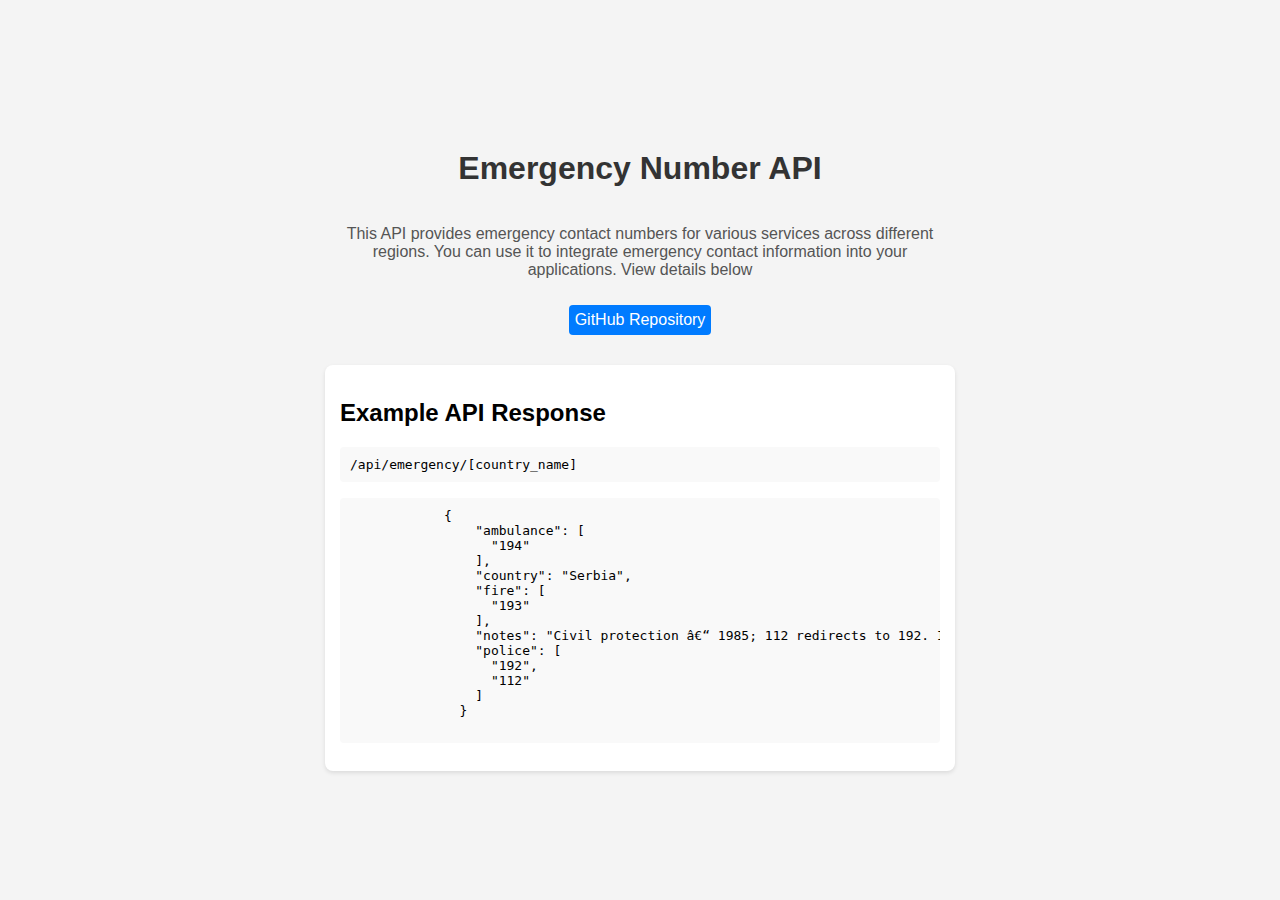
<file: templates/index.html>
<!DOCTYPE html>
<html lang="en">

<head>
    <meta charset="UTF-8">
    <meta name="viewport" content="width=device-width, initial-scale=1.0">
    <title>Emergency Number API</title>
    <style>
        body {
            font-family: Arial, sans-serif;
            margin: 0;
            padding: 0;
            display: flex;
            flex-direction: column;
            align-items: center;
            justify-content: center;
            height: 100vh;
            background-color: #f4f4f4;
        }

        h1 {
            color: #333;
        }

        p {
            color: #555;
            text-align: center;
            max-width: 600px;
        }

        .button {
            padding: 6px;
            background-color: #007BFF;
            border-radius: 4px;
            color: #fff;
            text-decoration: none;
            margin: 10px 0;
        }

        a:hover {
            text-decoration: underline;
        }

        .api-response {
            margin-top: 20px;
            background-color: #fff;
            padding: 15px;
            border-radius: 8px;
            box-shadow: 0 2px 4px rgba(0, 0, 0, 0.1);
            max-width: 600px;
            text-align: left;
        }

        .api-response pre {
            font-family: monospace;
            background-color: #f9f9f9;
            padding: 10px;
            border-radius: 4px;
            overflow-x: auto;
        }
    </style>
</head>

<body>
    <h1>Emergency Number API</h1>
    <p>This API provides emergency contact numbers for various services across different regions. You can use it to
        integrate emergency contact information into your applications. View details below</p>
    <a href="https://github.com/infinotiver/emergency-number-api" target="_blank" class="button">GitHub Repository</a>

    <div class="api-response">
        <h2>Example API Response</h2>
        <p>
        <pre>/api/emergency/[country_name]</pre>
        </p>
        <pre>
            {
                "ambulance": [
                  "194"
                ],
                "country": "Serbia",
                "fire": [
                  "193"
                ],
                "notes": "Civil protection â€“ 1985; 112 redirects to 192. It is possible to dial 112 and get direct connection with the emergency services by pressing 1 for police, 2 for ambulance and 3 for fire on Vip operator mobile phones.",
                "police": [
                  "192",
                  "112"
                ]
              }
        </pre>
    </div>
</body>

</html>
</file>
